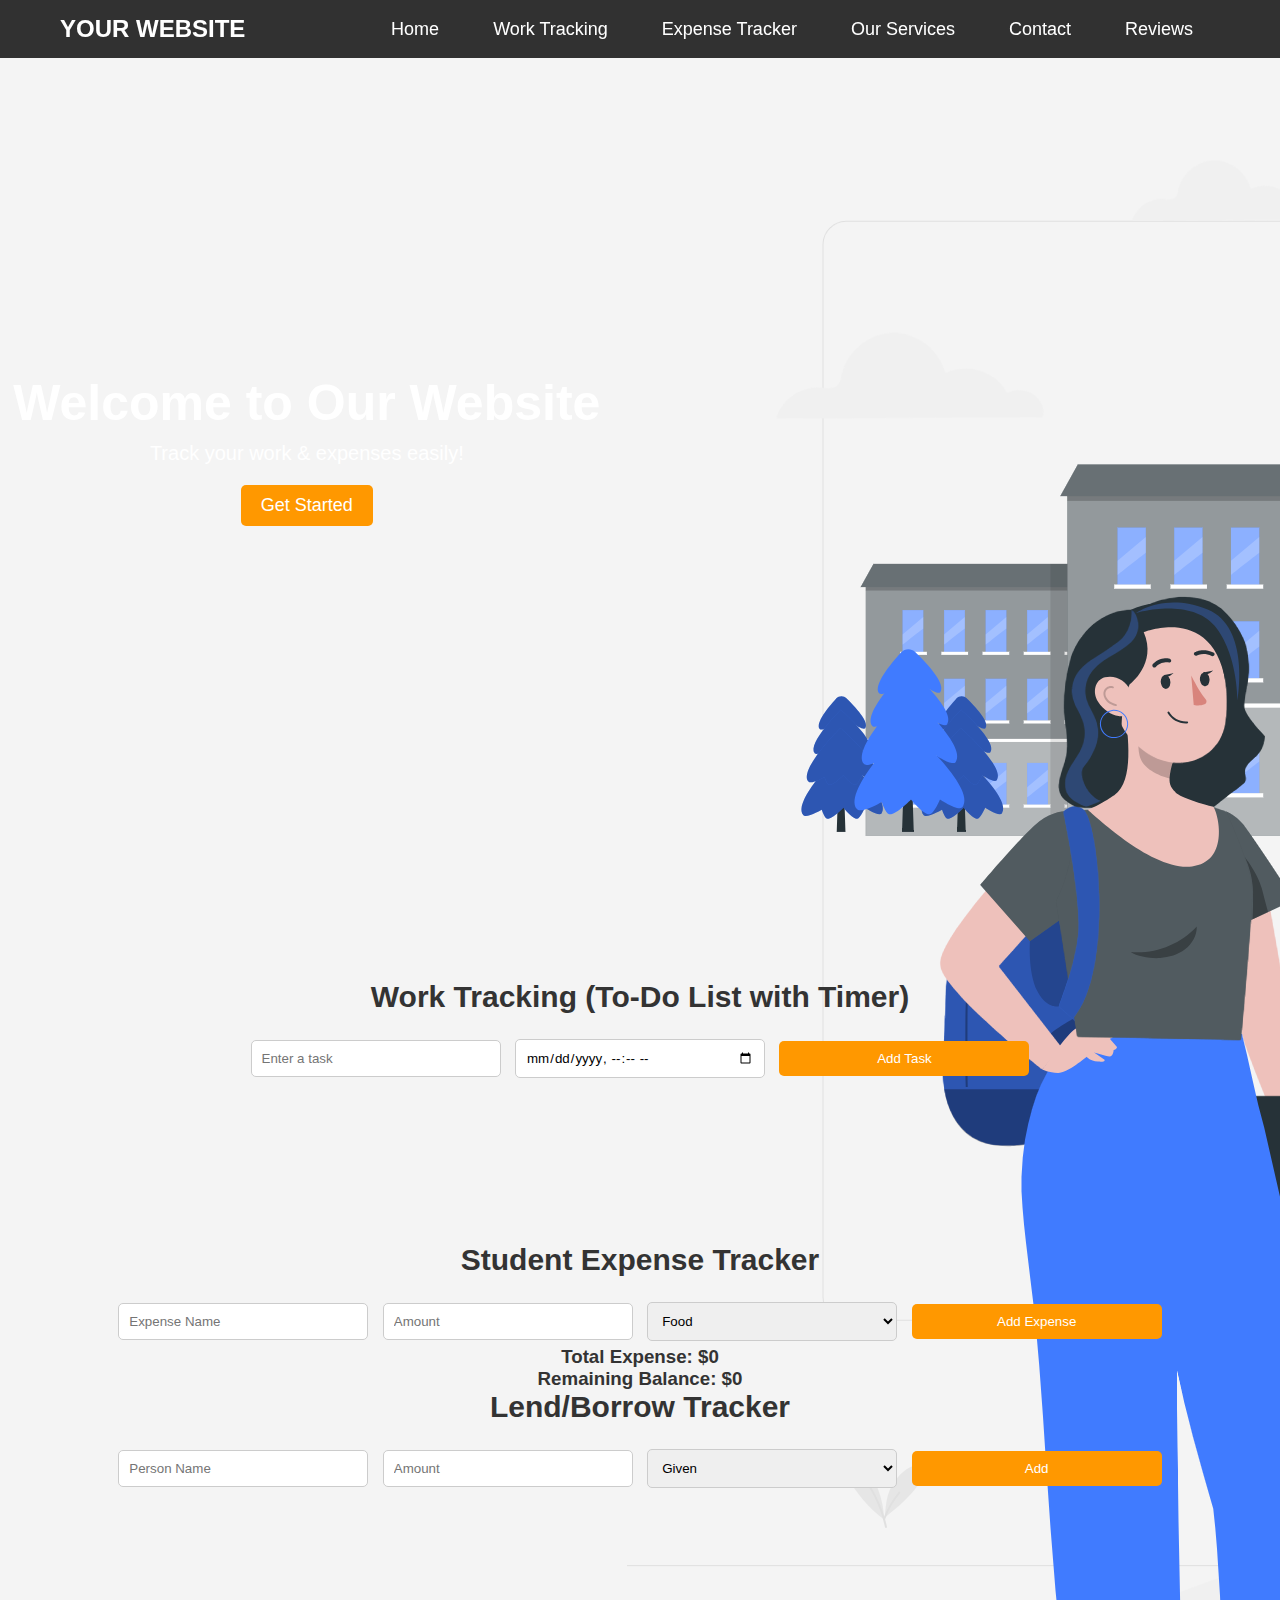
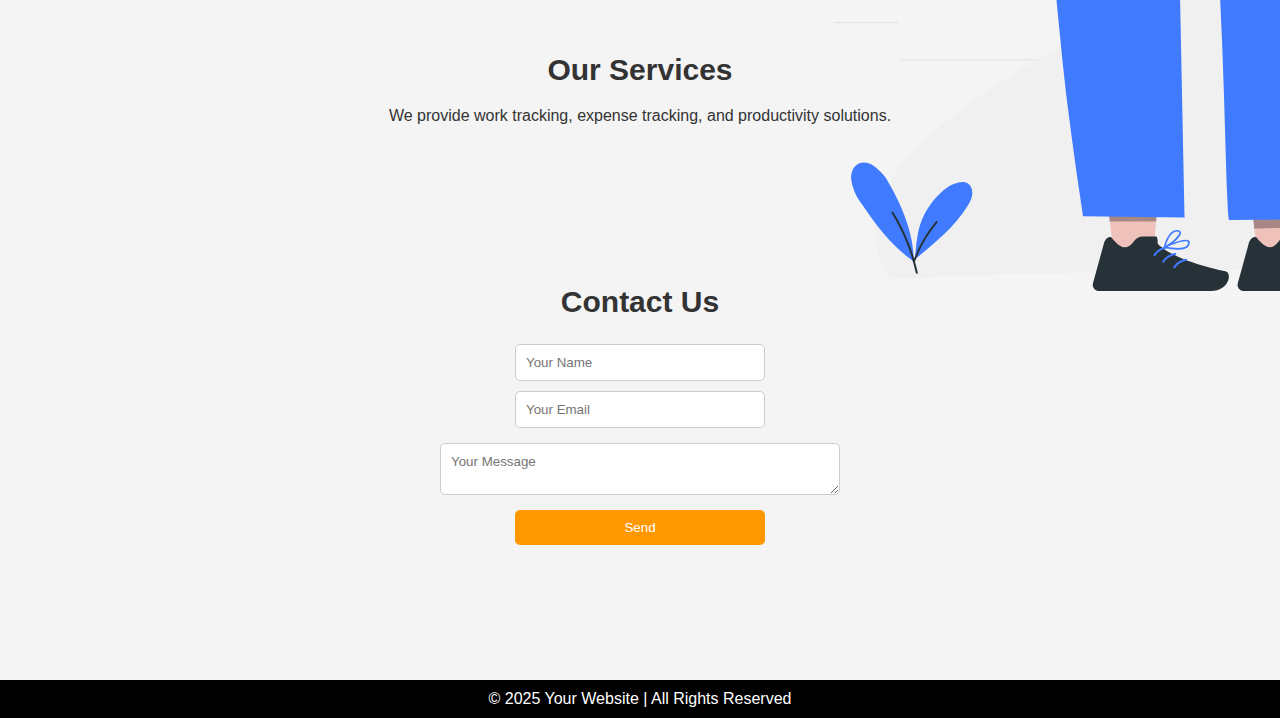
<file: StuLogger/new/index.html>
<!DOCTYPE html>
<html lang="en">
<head>
    <meta charset="UTF-8">
    <meta name="viewport" content="width=device-width, initial-scale=1.0">
    <title>Advanced To-Do & Expense Tracker</title>
    <link rel="stylesheet" href="styles.css">
    
</head>
<body>

    <!-- Navbar -->
    <header>
        <nav>
            <div class="logo">Your Website</div>
            <ul class="nav-links">
                <li><a href="#home">Home</a></li>
                <li><a href="#work">Work Tracking</a></li>
                <li><a href="#expense">Expense Tracker</a></li>
                <li><a href="#services">Our Services</a></li>
                <li><a href="#contact">Contact</a></li>
                <li><a href="#reviews">Reviews</a></li>
            </ul>
        </nav>
    </header>

    <!-- Landing Page -->
    <section id="home" class="hero">
        <div class="hero-text">
            <h1>Welcome to Our Website</h1>
            <p>Track your work & expenses easily!</p>
            <a href="#work" class="btn">Get Started</a>
        </div>
        <div class="hero-image">
            <img src="hero-image.png" alt="Hero Image">
    </section>

    <!-- Work Tracking (To-Do List) -->
    <section id="work" class="section">
        <h2>Work Tracking (To-Do List with Timer)</h2>
        <input type="text" id="todoInput" placeholder="Enter a task">
        <input type="datetime-local" id="todoTime">
        <button onclick="addTodo()">Add Task</button>
        <ul id="todoList"></ul>
    </section>

    <!-- Expense Tracker -->
    <section id="expense" class="section">
        <h2>Student Expense Tracker</h2>
        <input type="text" id="expenseName" placeholder="Expense Name">
        <input type="number" id="expenseAmount" placeholder="Amount">
        <select id="expenseCategory">
            <option value="Food">Food</option>
            <option value="Travel">Travel</option>
            <option value="Shopping">Shopping</option>
            <option value="Rent">Rent</option>
            <option value="Other">Other</option>
        </select>
        <button onclick="addExpense()">Add Expense</button>
        <h3>Total Expense: $<span id="totalExpense">0</span></h3>
        <h3>Remaining Balance: $<span id="remainingBalance">0</span></h3>
        <ul id="expenseList"></ul>

        <h2>Lend/Borrow Tracker</h2>
        <input type="text" id="personName" placeholder="Person Name">
        <input type="number" id="lendAmount" placeholder="Amount">
        <select id="lendType">
            <option value="Given">Given</option>
            <option value="Taken">Taken</option>
        </select>
        <button onclick="addLendBorrow()">Add</button>
        <ul id="lendList"></ul>
    </section>

    <!-- Our Services -->
    <section id="services" class="section">
        <h2>Our Services</h2>
        <p>We provide work tracking, expense tracking, and productivity solutions.</p>
    </section>

    <!-- Contact Us -->
    <section id="contact" class="section">
        <h2>Contact Us</h2>
        <form>
            <input type="text" placeholder="Your Name">
            <input type="email" placeholder="Your Email">
            <textarea placeholder="Your Message"></textarea>
            <button type="submit">Send</button>
        </form>
    </section>

    <!-- Footer -->
    <footer>
        <p>&copy; 2025 Your Website | All Rights Reserved</p>
    </footer>

    <script src="script.js" defer></script>
</body>
</html>
</file>
<file: StuLogger/new/styles.css>
/* General Styles */
* {
    margin: 0;
    padding: 0;
    box-sizing: border-box;
    font-family: 'Arial', sans-serif;
    scroll-behavior: smooth;
}

/* Body */
body {
    background: #f4f4f4;
    color: #333;
}

/* Navbar */
header {
    position: fixed;
    width: 100%;
    background: rgba(0, 0, 0, 0.8);
    padding: 15px 0;
    z-index: 1000;
    transition: 0.3s;
}

nav {
    display: flex;
    justify-content: space-between;
    align-items: center;
    max-width: 1200px;
    margin: auto;
    padding: 0 20px;
}

.logo {
    font-size: 24px;
    color: white;
    font-weight: bold;
    text-transform: uppercase;
}

.nav-links {
    list-style: none;
    display: flex;
}

.nav-links li {
    margin: 0 15px;
}

.nav-links a {
    text-decoration: none;
    color: white;
    font-size: 18px;
    padding: 8px 12px;
    transition: 0.3s;
}

.nav-links a:hover {
    background: #ff9800;
    border-radius: 5px;
}

/* Hero Section */
.hero {
    height: 100vh;
    background: url('https://source.unsplash.com/1600x900/?technology') no-repeat center center/cover;
    display: flex;
    align-items: center;
    justify-content: center;
    text-align: center;
    color: white;
    
    animation: fadeIn 2s ease-in-out;
}
.hero-text {
    max-width: 50%;
    margin: auto;
}
.hero-image {
    max-width: 50%;
    margin: auto;
}
.hero-image img {
    width: 100%
    object-fit: cover;
}
.hero-text h1 {
    font-size: 50px;
    animation: slideIn 1s ease-in-out;
}

.hero-text p {
    font-size: 20px;
    margin-top: 10px;
    animation: slideIn 1.5s ease-in-out;
}

.hero-text .btn {
    display: inline-block;
    margin-top: 20px;
    padding: 10px 20px;
    background: #ff9800;
    color: white;
    text-decoration: none;
    font-size: 18px;
    border-radius: 5px;
    transition: 0.3s;
}

.hero-text .btn:hover {
    background: #e68900;
}

/* Sections */
.section {
    padding: 80px 20px;
    text-align: center;
    animation: fadeIn 2s ease-in-out;
}

.section h2 {
    font-size: 30px;
    margin-bottom: 20px;
    position: relative;
}

.section input, .section select, .section button {
    padding: 10px;
    margin: 5px;
    width: 250px;
    border: 1px solid #ccc;
    border-radius: 5px;
}

.section button {
    background: #ff9800;
    color: white;
    border: none;
    cursor: pointer;
    transition: 0.3s;
}

.section button:hover {
    background: #e68900;
}

/* Expense Tracker */
.expense-container {
    display: flex;
    flex-wrap: wrap;
    justify-content: center;
    gap: 20px;
}

.box {
    background: white;
    padding: 20px;
    border-radius: 5px;
    box-shadow: 2px 2px 10px rgba(0, 0, 0, 0.1);
    width: 300px;
}

/* Contact Form */
form {
    display: flex;
    flex-direction: column;
    align-items: center;
}

form input, form textarea {
    width: 80%;
    max-width: 400px;
    padding: 10px;
    margin: 10px 0;
    border-radius: 5px;
    border: 1px solid #ccc;
}

form button {
    padding: 10px 20px;
    background: #ff9800;
    color: white;
    border: none;
    cursor: pointer;
    transition: 0.3s;
}

form button:hover {
    background: #e68900;
}

/* Footer */
footer {
    background: black;
    color: white;
    text-align: center;
    padding: 10px;
    margin-top: 50px;
}

/* Animations */
@keyframes fadeIn {
    from { opacity: 0; }
    to { opacity: 1; }
}

@keyframes slideIn {
    from { transform: translateY(-20px); opacity: 0; }
    to { transform: translateY(0); opacity: 1; }
}

/* Responsive Design */
@media (max-width: 768px) {
    nav {
        flex-direction: column;
        text-align: center;
    }

    .nav-links {
        flex-direction: column;
        padding-top: 10px;
    }

    .hero h1 {
        font-size: 30px;
    }
}
</file>
